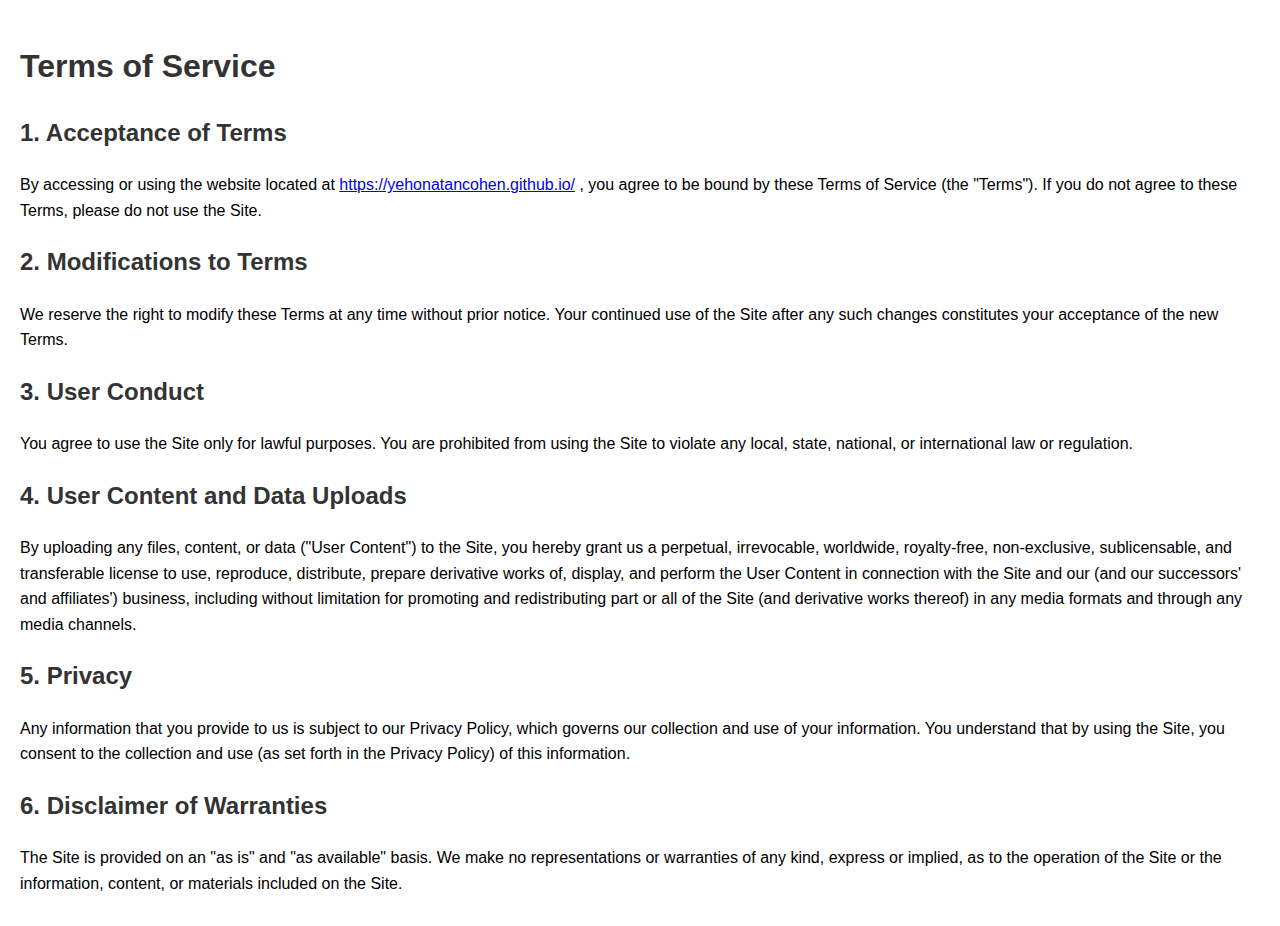
<file: tos.html>
<!DOCTYPE html>
<html lang="en">
<head>
    <meta charset="UTF-8">
    <meta name="viewport" content="width=device-width, initial-scale=1.0">
    <title>Terms of Service</title>
    <style>
        body {
            font-family: Arial, sans-serif;
            line-height: 1.6;
            margin: 0;
            padding: 20px;
        }
        h1, h2 {
            color: #333;
        }
        p {
            margin: 0 0 10px;
        }
    </style>
</head>
<body>
    <h1>Terms of Service</h1>

    <h2>1. Acceptance of Terms</h2>
    <p>
        By accessing or using the website located at 
        <a href="https://yehonatancohen.github.io/" target="_blank">https://yehonatancohen.github.io/</a> 
        , you agree to be bound by these Terms of Service (the "Terms"). If you do not agree to these Terms, please do not use the Site.
    </p>

    <h2>2. Modifications to Terms</h2>
    <p>
        We reserve the right to modify these Terms at any time without prior notice. Your continued use of the Site after any such changes constitutes your acceptance of the new Terms.
    </p>

    <h2>3. User Conduct</h2>
    <p>
        You agree to use the Site only for lawful purposes. You are prohibited from using the Site to violate any local, state, national, or international law or regulation.
    </p>

    <h2>4. User Content and Data Uploads</h2>
    <p>
        By uploading any files, content, or data ("User Content") to the Site, you hereby grant us a perpetual, irrevocable, worldwide, royalty-free, non-exclusive, sublicensable, and transferable license to use, reproduce, distribute, prepare derivative works of, display, and perform the User Content in connection with the Site and our (and our successors' and affiliates') business, including without limitation for promoting and redistributing part or all of the Site (and derivative works thereof) in any media formats and through any media channels.
    </p>

    <h2>5. Privacy</h2>
    <p>
        Any information that you provide to us is subject to our Privacy Policy, which governs our collection and use of your information. You understand that by using the Site, you consent to the collection and use (as set forth in the Privacy Policy) of this information.
    </p>

    <h2>6. Disclaimer of Warranties</h2>
    <p>
        The Site is provided on an "as is" and "as available" basis. We make no representations or warranties of any kind, express or implied, as to the operation of the Site or the information, content, or materials included on the Site.
    </p>
</body>
</html>
</file>
